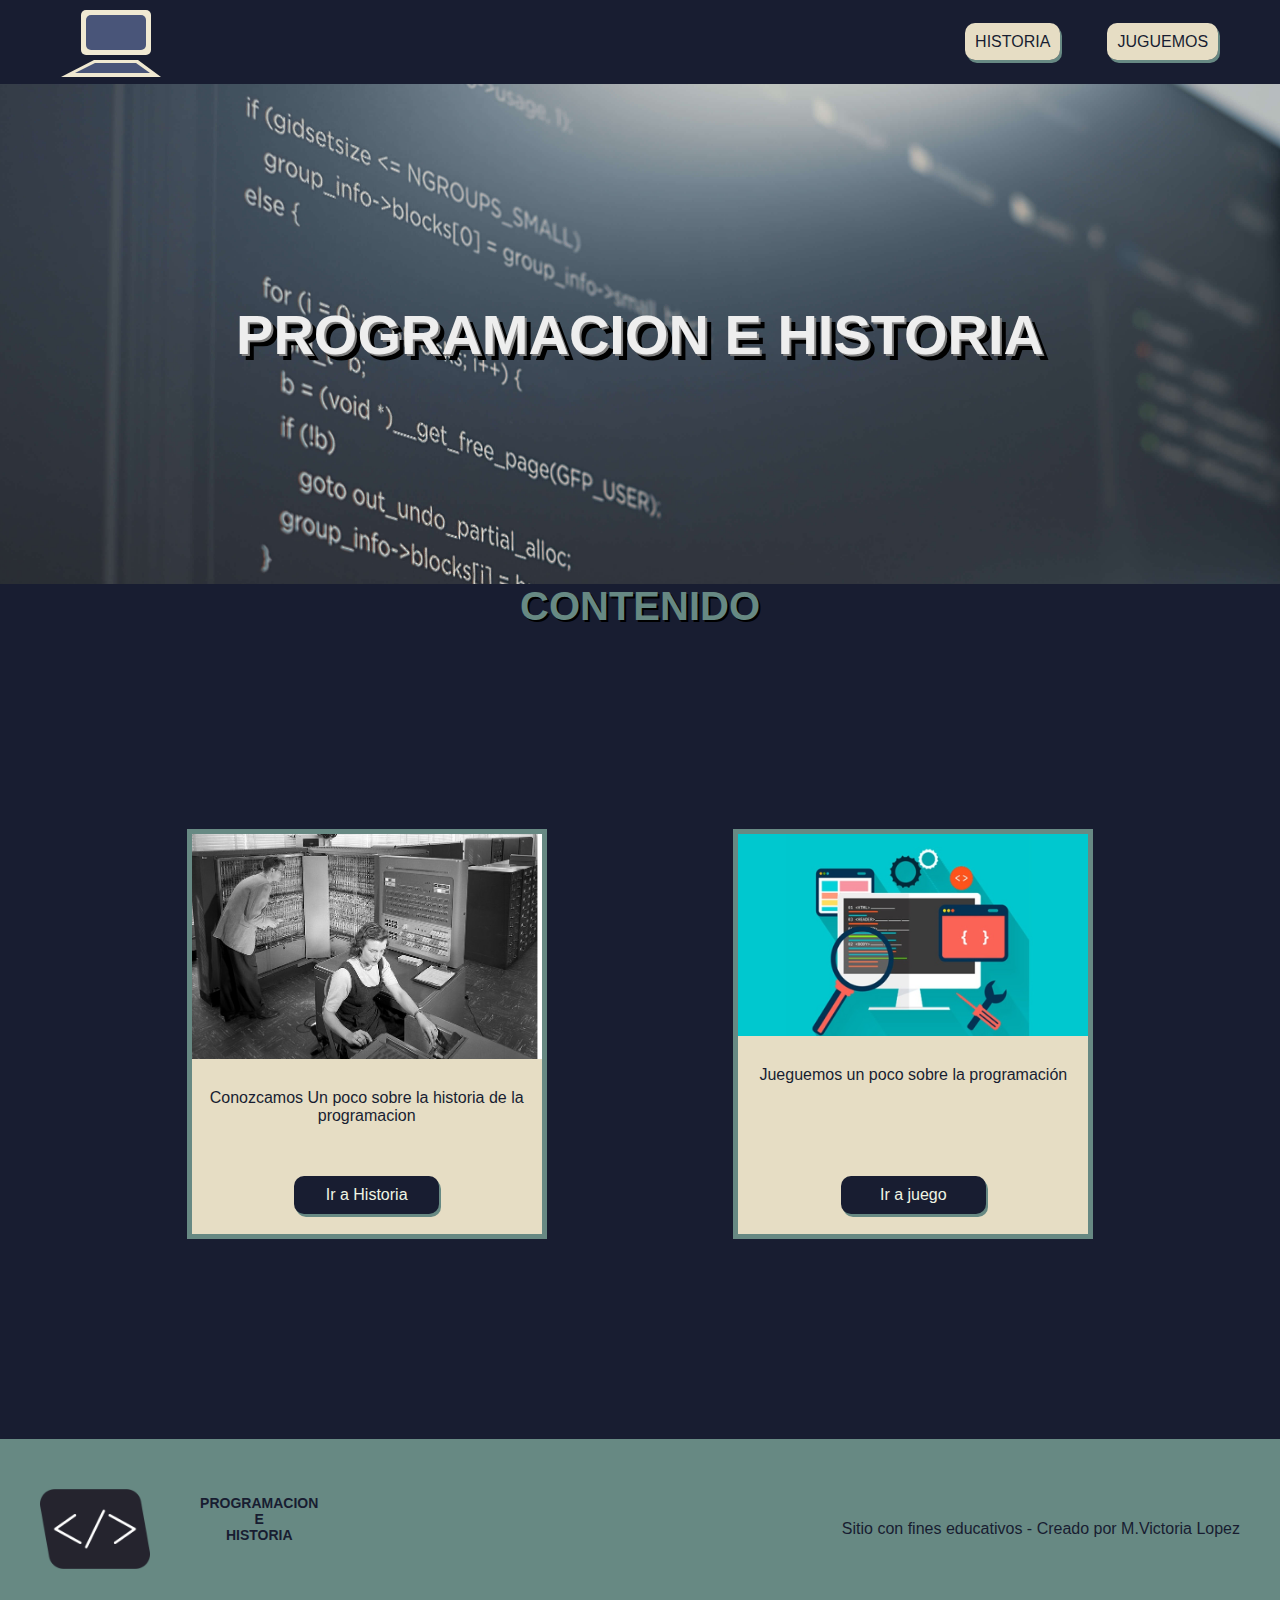
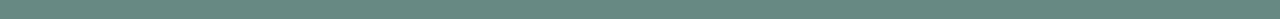
<file: index.html>
<!DOCTYPE html>
<html lang="es">
<head>
    <meta charset="UTF-8">
    <meta name="viewport" content="width=device-width, initial-scale=1.0">
    <link rel="icon" href="./imgs/logo.png" type="image/png">
    <link rel="stylesheet" href="style.css">
    <title>Proyecto-Final</title>
   
</head>
<body>

    <nav>

        <a href="./index.html">
            <svg  width = "200" height="80" >
                <!-- pantalla de la computadora -->
                <!--blanco-->
                <rect class="compu1" x="30" y="10" width="70" height="45" rx="5" fill="#F0E9D2"></rect>
        
               <!--azul-->
                <rect class="compu2" x="35" y="15" width="60" height="35" rx="5"  fill="#495579"></rect>

                <!-- teclado de la computadora x y -->
                <!--blanco-->
                <polygon class="compu1" points="43 60, 87 60, 110 77, 10 77" fill="#F0E9D2"></polygon>

                <!--azul-->
                <!-- points x y -->
                <polygon class="compu2"  points="44 63, 85 63, 99 73, 24 73" fill="#495579" ></polygon>
            </svg>
        </a>

        <!--links a juguemos y a historia-->
        <ul>
             <li class="efecto">
                 <a class="link" href="./hojas_html/historia.html">HISTORIA</a>
             </li>
             
             <li  class="efecto">
                 <a class="link" href=".//hojas_html/juego.html">JUGUEMOS</a>
             </li>
        </ul>

    </nav>

    <header>
        <h1>PROGRAMACION E HISTORIA</h1>  
    </header>

    <!--tarjetas-->
    <h2>CONTENIDO</h2>
    <main  class="contenedor_inicio">

        <section class="tarjeta_inicio">
            <img src=".//imgs/img1.jpg" alt="Imagen en blanco y negro, trabajadores operando ordenadores antiguos">
            <p>
                Conozcamos Un poco sobre la historia de la programacion
            </p>
            <a href=".//hojas_html/historia.html">Ir a Historia</a>
        </section>

        <section  class="tarjeta_inicio">
            <img src=".//imgs/img2.jpg" alt="Imagen a color, computadora y herramientas de programcion">
            <p>
                Jueguemos un poco sobre la programación
            </p>
            <a href=".//hojas_html/juego.html">Ir a juego</a>
        </section>

    </main>

    <!--footer-->
    <footer>
        <img src=".//imgs/logo.png" alt="logo de codigo">
        <h3>PROGRAMACION <br>E<br>HISTORIA</h3>
        <p> Sitio con fines educativos - Creado por M.Victoria Lopez</p>
    </footer>
</body>
</html>
</file>
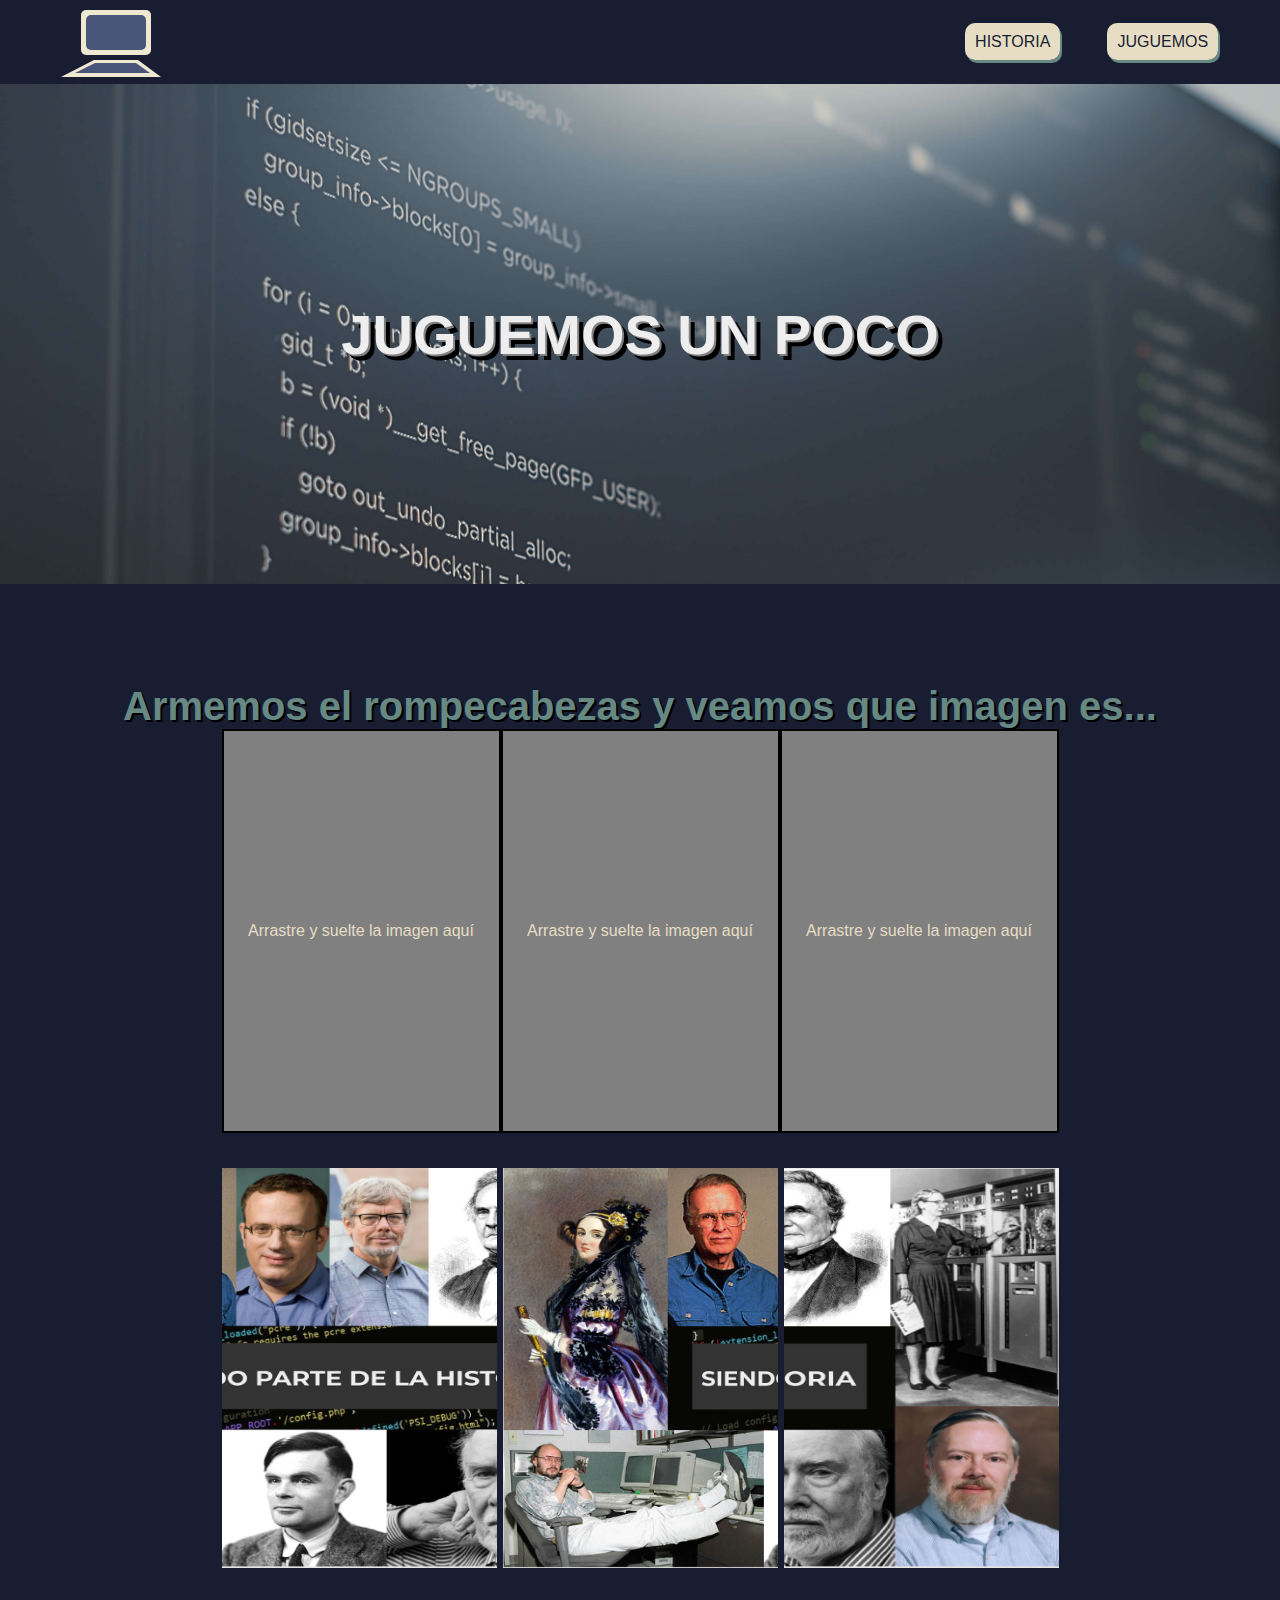
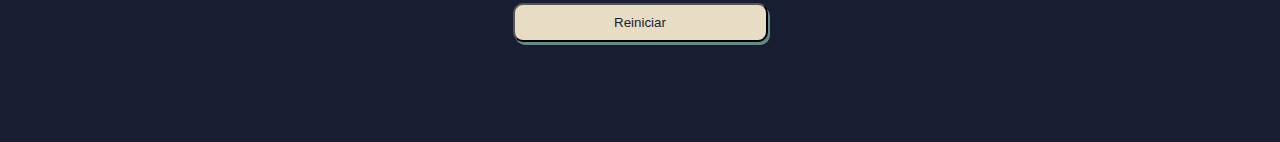
<file: hojas_html/juego.html>
<!DOCTYPE html>
<html lang="es">
<head>
    <meta charset="UTF-8">
    <meta name="viewport" content="width=device-width, initial-scale=1.0">
    <link rel="icon" href="../imgs/logo.png" type="image/png">
    <link rel="stylesheet" href="../style.css">
    <title>Proyecto-Final</title>
</head>
<body>
    <nav>

        <a href="../index.html">
            <svg  width = "200" height="80">
                <!-- pantalla de la computadora -->
                <rect  class="compu1" x="30" y="10" width="70" height="45" rx="5" fill="#F0E9D2"></rect>

                <rect class="compu2" x="35" y="15" width="60" height="35" rx="5"  fill="#495579"></rect>

                <!-- teclado de la computadora - points x y -->
                <polygon  class="compu1" points="43 60, 87 60, 110 77, 10 77" fill="#F0E9D2"></polygon>
        
                <!-- points x y -->
                <polygon class="compu2" points="44 63, 85 63, 99 73, 24 73" fill="#495579" ></polygon>
            </svg>
        </a>
        
        <ul>
          <li>
              <a class="link" href="./historia.html">HISTORIA</a>
          </li>
          <li>
              <a class="link" href="./juego.html">JUGUEMOS</a>
          </li>
        </ul>
        
      </nav>

      <header>

         <h1>JUGUEMOS UN POCO</h1>  

      </header>
      
      <main class="contenedor_juego">

        <h2>Armemos el rompecabezas y veamos que imagen es...</h2>
        
        <div class="contenedor_texto"> 

           <section class="card_play card_soltar" >
               <p>Arrastre y suelte la imagen aquí</p>
           </section>
   
           <section class="card_play card_soltar" >
               <p>Arrastre y suelte la imagen aquí</p>
           </section>
   
           <section class="card_play card_soltar" >
               <p>Arrastre y suelte la imagen aquí</p>
           </section>

        </div>
        
        <div class="contenedor_img">

           <section class="card_play card_img">
               <img src="../imgs/rompe2.png" alt="Imagen parte del rompe cabezas, muestra figuras historicas y la frase 'O PARTE DE LA HIST'">
           </section>

           <section class="card_play card_img" >
               <img src="../imgs/Rompe1.png" alt="Imagen parte del rompe cabezas, muestra figuras historicas y la frase 'SIEND'">
           </section>

           <section class="card_play  card_img">
               <img src="../imgs/Rompe3.png" alt="Imagen parte del rompe cabezas, muestra figuras historicas y la frase 'ORIA'">
           </section>

        </div>

        <button class="btn_reiniciar">Reiniciar</button>
        
      </main>

      <!-- no puse footer en esta hoja html porque en la pág. web a copiar no estaba puesto -->

    <script src="../juguemos_rompecabezas.js"></script>
</body>
</html>
</file>
<file: style.css>
*{
    font-family: 'Montserrat', sans-serif;
    margin: auto 0;
    
}

body{
    background-color: #181D31;

} 


/*/-/-/-/ NAV /-/-/-/*/
nav{
    display: flex;
    justify-content: space-between;
    align-items: center;
    margin-left: 4%;
    margin-right: 3%;
}
ul{
    display: flex;
    width: 300px;
    justify-content: space-around;
    list-style: none;

}
li:active{
    transform: translate(3px, 2px);
}

.link{
    text-decoration: none;
    box-shadow: 2px 3px #678983;
    border-radius: 10px;
    padding: 10px;
    background-color: #E6DDC4;
    color:#181D31 ; 
} 
.link:active {
    box-shadow: none;   
}


/*------------blanco--------*/
.compu1{
    animation: caida;
    animation-timing-function: ease-in ;
    animation-duration: 3s;
    
}


/*----------azul------------*/
.compu2{
    animation: caida;
    animation-timing-function: ease-in ;
    animation-duration: 4s;
  
}

@keyframes caida {
    0% {
        transform: translate(0,-10px);
        opacity:0;
    }
    25% {
        transform: translate(0,-15px);
        opacity:0;
    }
    50% {
        transform: translate(0,0);
        opacity:1;
    }
    100% {
        transform: translate(0,0);
        opacity:1;
    }
}


/*/-/-/-/ IMG CODIGO FONDO /-/-/-/*/

header {
    background: url('./imgs/codigo.jpg') fixed;
    background-size: cover;
    height: 500px;
    color: #eeeeee;
    font-size: 28px;
    display: flex;
    justify-content: space-around;
    align-items: center;
    padding-left: 10%;
    padding-right: 10%;
    background-position: 50% 0; 
}



h1 {
    text-shadow: 2px 2px rgb(128,128,128), 6px 6px  rgb(0, 0, 0);
    text-align: center;
}


/*/-/-/-/ INDEX /-/-/-/*/
h2{
    color: rgb(103, 137, 131);
    text-shadow:  2px 2px  rgb(0, 0, 0);
    font-size: 40px;
    display: flex;
    align-items: center;
    justify-content: center; 
}

/*--- MAIN ---*/
.contenedor_inicio {
    margin: 100px 0;
    padding: 100px 20px;
    display: flex;
    justify-content: space-evenly;
    gap: 20px;
  
}

.tarjeta_inicio {
    width:350px;
    height: 400px;
    border: 5px solid #678983;
    background-color: #E6DDC4;
    display: flex;
    flex-direction: column;
    align-items: center;

}

.tarjeta_inicio img {
    max-width: 100%;
    margin: 0;
}

.tarjeta_inicio p{
    width: 90%;
    text-align: center;
    height: 30px;
    color: #181D31;
    margin-top: 30px; 
    margin-bottom: 20px;
}

.tarjeta_inicio a {
    text-decoration: none;
    color: #F0F5E4;
    background-color: #181D31;
    box-shadow: 2px 3px #678983;
    text-align: center;
    border-radius: 10px;
    padding: 10px 20px;
    margin-top: auto; 
    margin-bottom: 20px;
    width: 30%;
}

.tarjeta_inicio a:active{
    transform: translate(3px, 2px);
    box-shadow:none;
}


/*/-/-/-/ HOJA HISTORIA /-/-/-/*/
.contenedor_historia{
    padding: 100px 20px;
    padding-bottom: 0px;
    display: flex;
    flex-direction: column;
    justify-content: center;
    align-items: center;
}

.tarjeta_historia{
    display: flex;
    justify-content: space-around;
    align-items: center;
    padding:80px 50px;
    gap: 20px;

}

.tarjeta_historia h2{
    text-shadow: 2px 2px black;
    font-size: 40px;
    text-align: center;
    color: #678983;

}
.historia_p{
    width: 45%;
}
.tarjeta_historia p{
    color:  #E6DDC4;
    margin: 0;
}

/*--- VIDEO ---*/
.video_historia{
    display: flex;
    flex-direction: column;
    justify-content: center;
    align-items: center;
    padding: 100px 0px;
    
}
.video_historia h2{
    text-align: center;
}
.contenedor_video{
    padding: 4px;
   background-color: black;
   width: 102%;
}

.contenedor_video video{
    width: 100%;
}

.barra_reproductora{
    background-color: #1d1d1d;
    border-radius: 10px;
    padding: 20px 5px;
    display: flex;
    justify-content: space-between;
    align-items: center;
}
.barra_reproductora p{
    color: #ffffff;
    margin-right: 1.5%;
}
#video_pauseBtn{
    margin-right: 55%; 
}
button{
    box-shadow: 2px 3px #678983;
    border-radius: 10px;
    padding: 10px;
    background-color: #E6DDC4;
    color:#181D31 ;
    width: 10%;

}
button:active{
    transform: translate(3px, 2px);
    box-shadow: none;
}


/*/-/-/-/ HOJA JUEGO /-/-/-/*/
.contenedor_juego{
    padding: 100px 20px;
}

.card_play{
    width: 275px;
    height: 400px;
    display: flex;
    text-align: center;
    justify-content: center;
    align-items: center;
 
}
.card_soltar{
    border: 2px solid black;
    background-color: grey;
}
.card_soltar:hover{
    background-color: #1d1d1d;
}

.card_play p{
    color: #E6DDC4;
}
.card_play img{
    width: 100%;
    height: 100%;
}
.contenedor_img{
    padding: 35px;
    gap: 6px;
}


.contenedor_texto, .contenedor_img{
    display: flex;
    flex-direction: row;
    justify-content: center;
}


.btn_reiniciar{
    display: flex;
    justify-content: center;
    margin: 0px auto;
    width: 255px;
}


/*/-/-/-/ FOOTER /-/-/-/*/
footer {
    height: 100px;
    background-color: #678983;
    color: #181D31;
    padding: 40px;
    display: flex;

    align-items: center;
}

footer img {
    height: 80px;
    margin-bottom: 10px;
}

footer h3 {
    margin: 0;
    font-size: 14px;
    text-align: center;
    padding-bottom: 20px;
    margin-left: 50px;
}

footer p {
    margin: 0;
    font-size: 16px;
    margin-left: auto;
}
</file>
